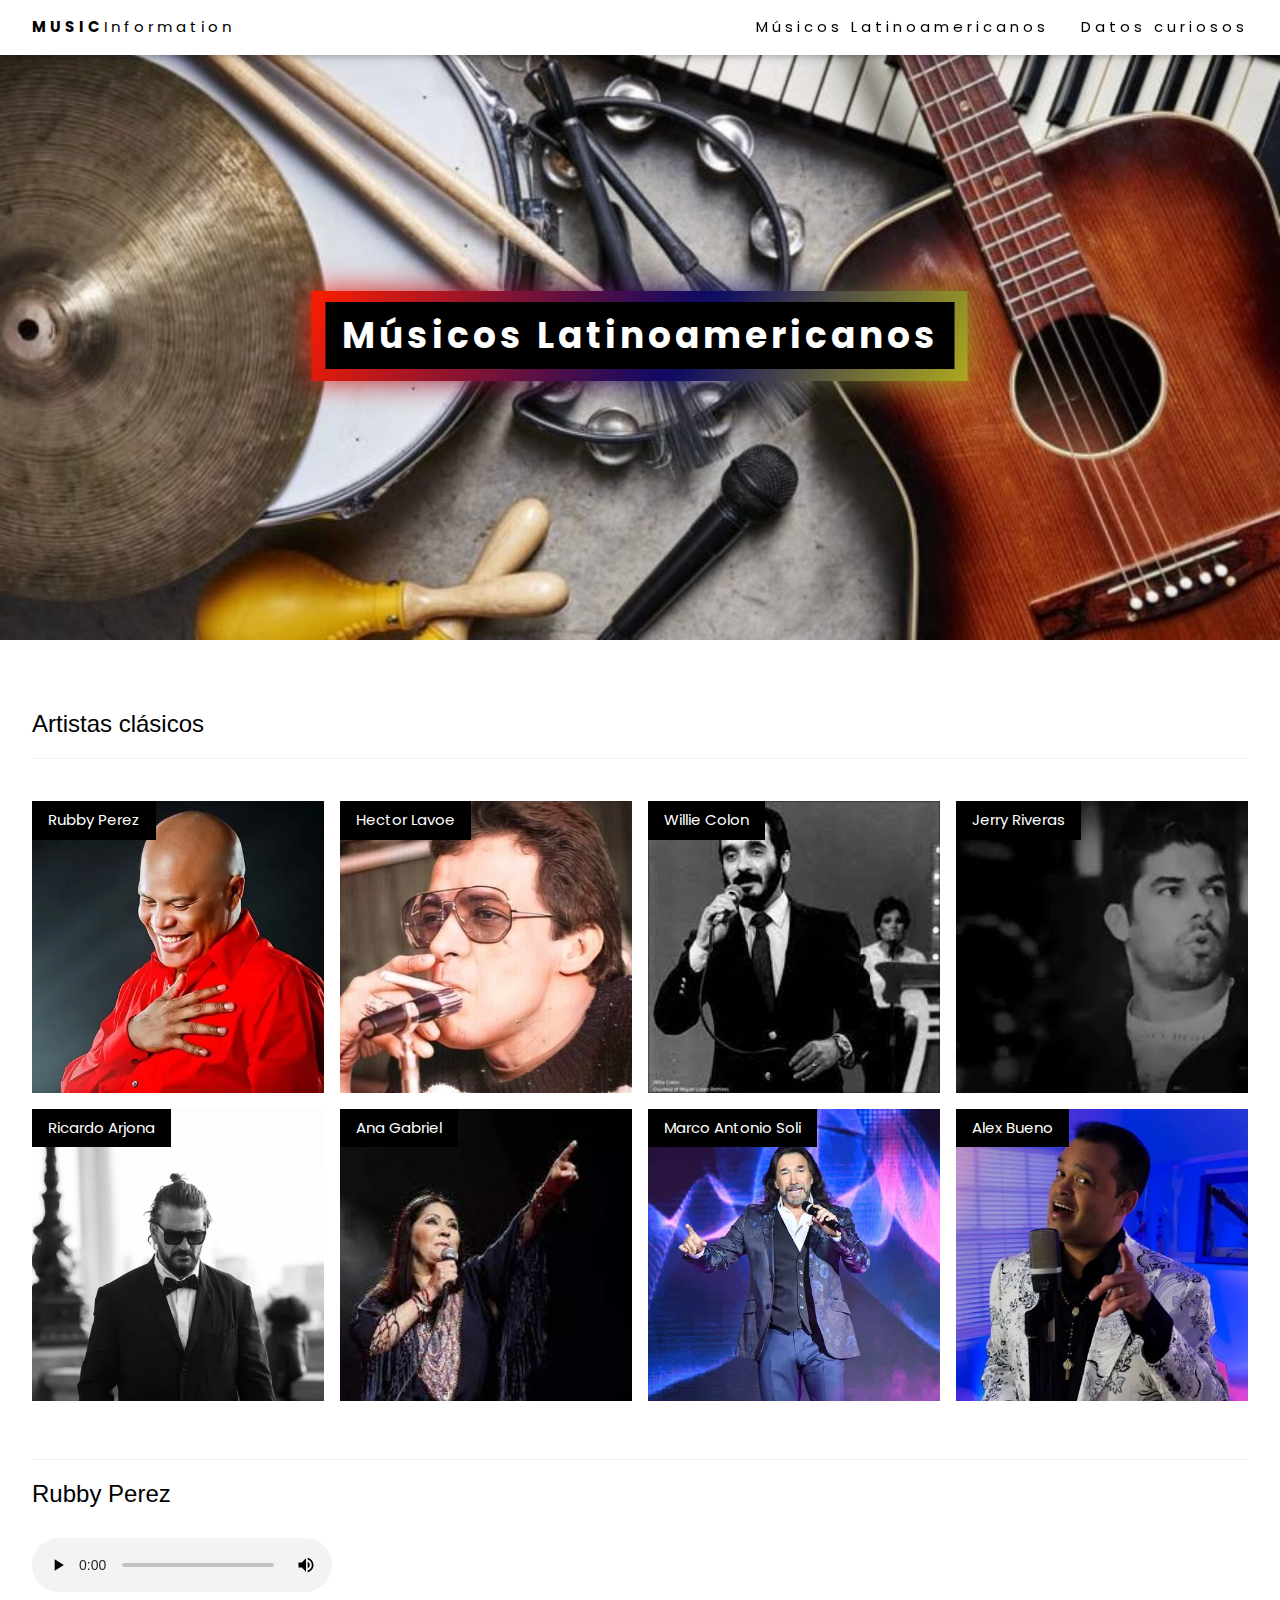
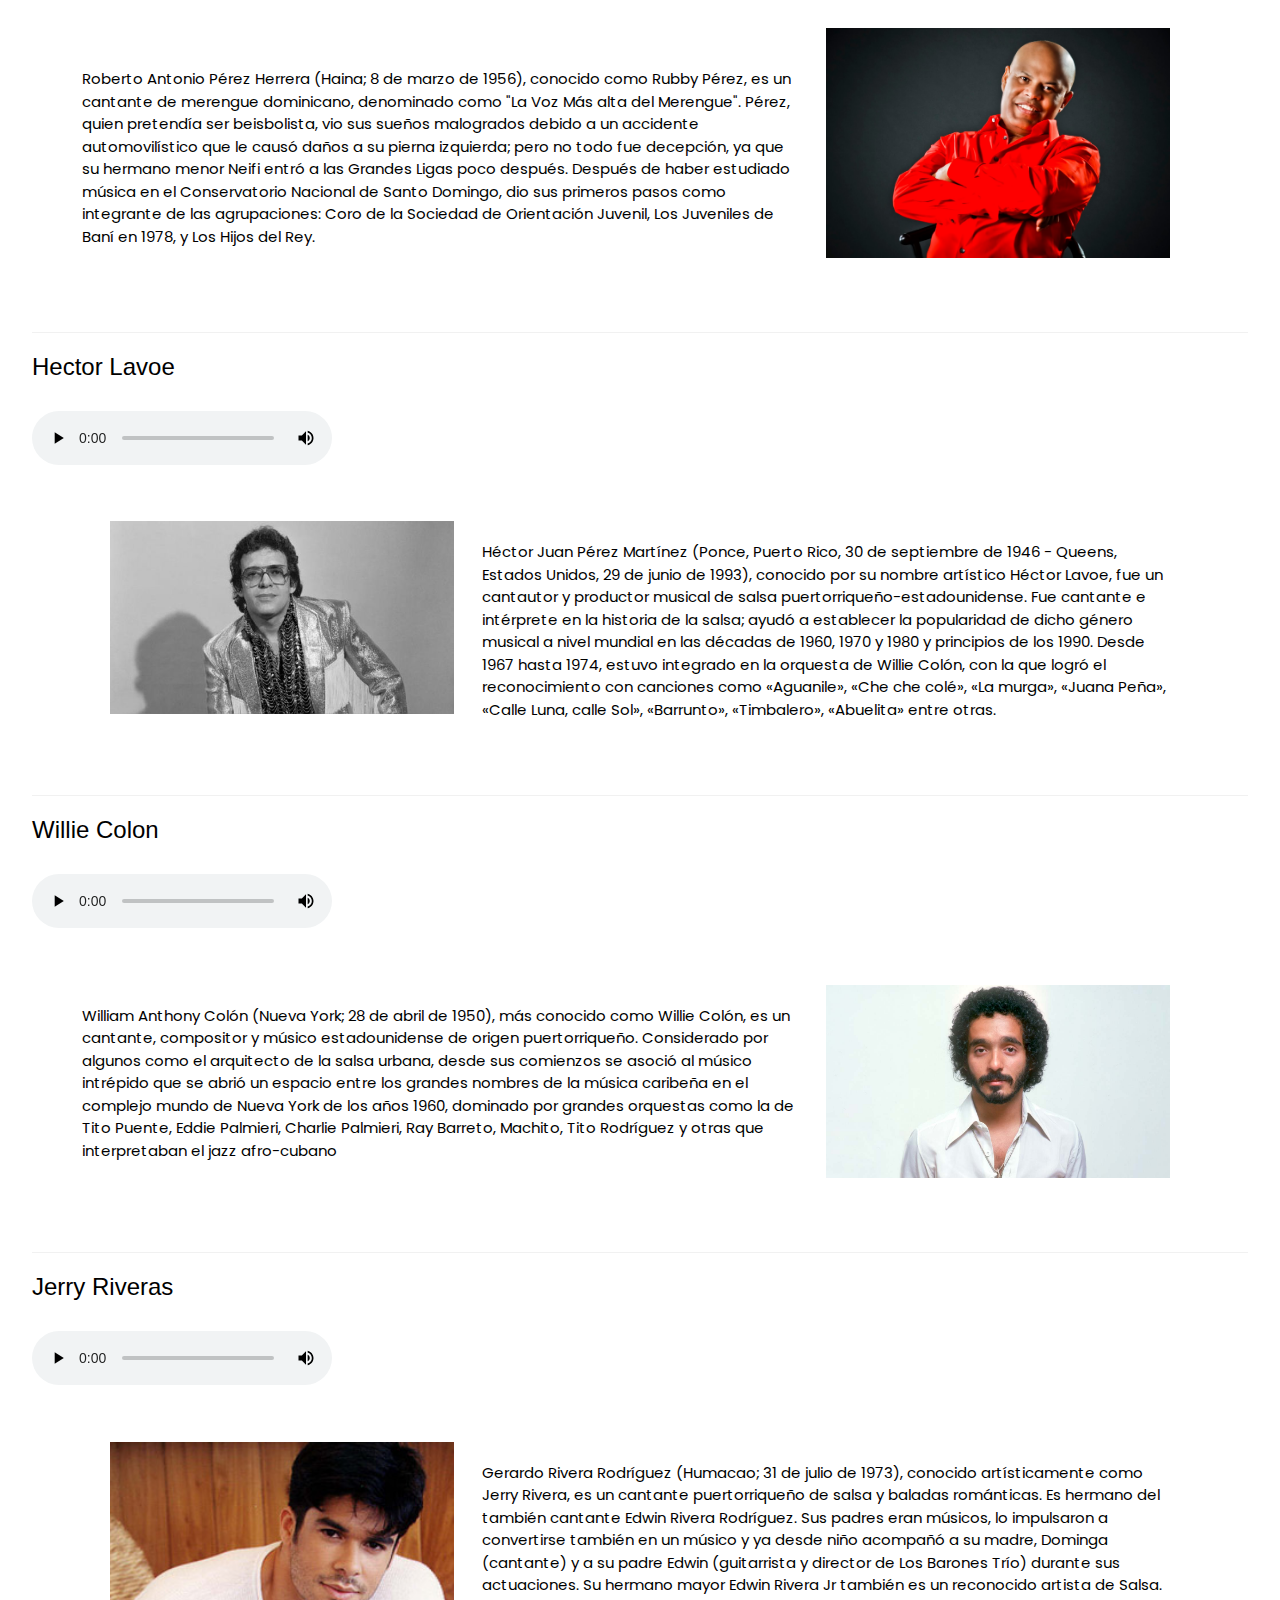
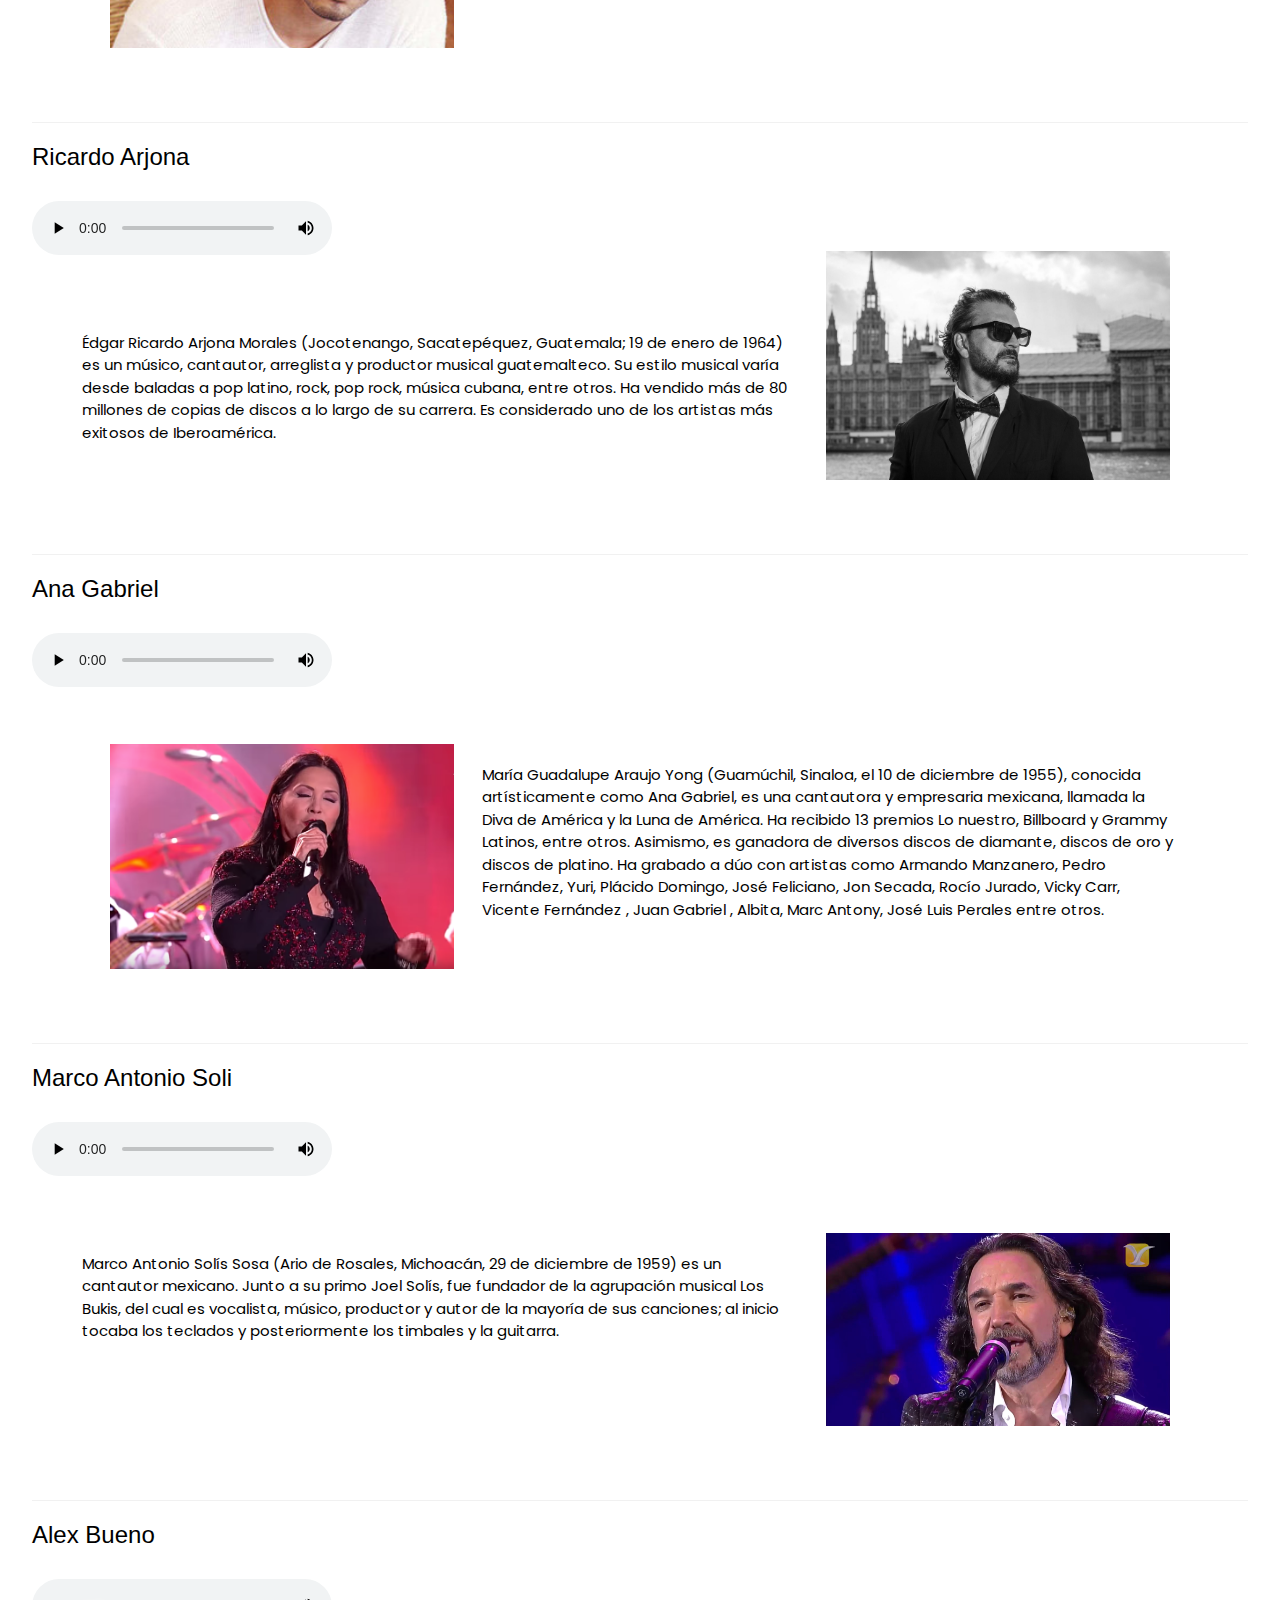
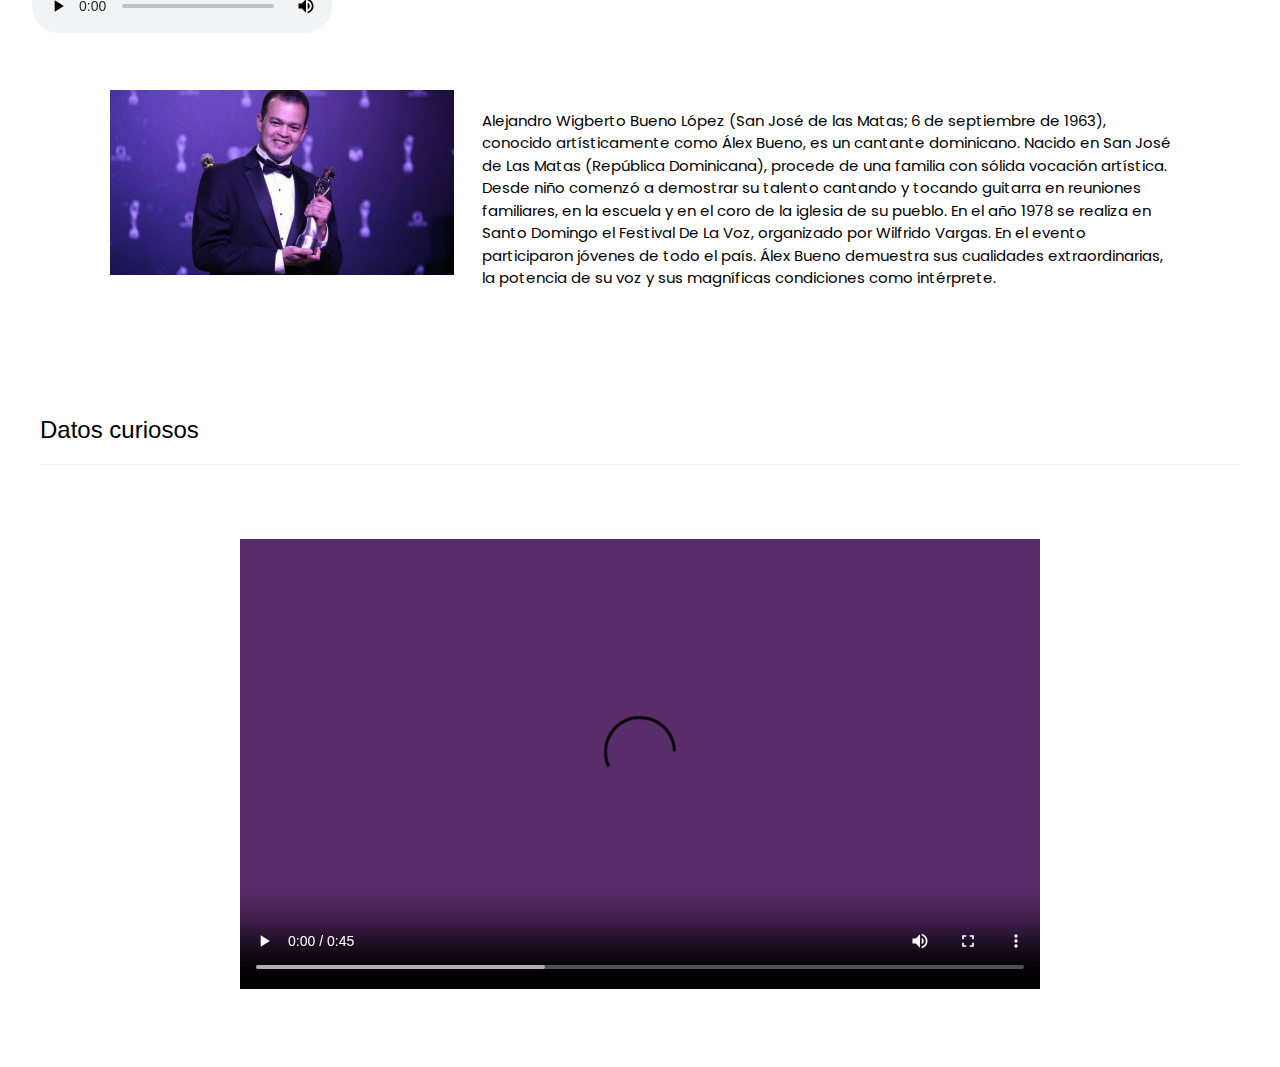
<file: Artistas clasicos/Multimedia.HTML>
<!DOCTYPE html>
<html>
<head>
<title>Artistas clásicos</title>
<meta charset="UTF-8">
<meta name="viewport" content="width=device-width, initial-scale=1">
<link rel="stylesheet" href="https://www.w3schools.com/w3css/4/w3.css">
<link rel="preconnect" href="https://fonts.googleapis.com">
<link rel="preconnect" href="https://fonts.gstatic.com" crossorigin>
<link href="https://fonts.googleapis.com/css2?family=Poppins:wght@300&display=swap" rel="stylesheet">
<link rel="stylesheet" href="css/style.css">
<link rel="icon" href="img/signo-musica-icono-clave-sol_147754-258.avif">
</head>
<body>

<!-- Navbar (sit on top) -->
<div class="w3-top">
  <div class="w3-bar w3-white w3-wide w3-padding w3-card">
    <a href="#home" class="w3-bar-item w3-button"><b>MUSIC</b>Information</a>
    <!-- Float links to the right. Hide them on small screens -->
    <div class="w3-right w3-hide-small">
      <a href="#Curiosidad" class="w3-bar-item w3-button">Datos curiosos</a>
    </div>
    <div class="w3-right w3-hide-small">
      <a href="#Artistas" class="w3-bar-item w3-button">Músicos Latinoamericanos</a>
    </div>
  </div>
</div>

<!-- Header -->
<header class="w3-display-container w3-content w3-wide" style="max-width:1500px;" id="home">
 <img class="w3-image" src="img/fondo.jpg" width="1500" height="800">
  <div class="animate-bg w3-display-middle w3-margin-top w3-center">
    <h1 class="w3-xxlarge"><span class="w3-padding w3-black w3-text-white"><b>Músicos Latinoamericanos</b></span></h1>
  </div>
</header>

<!-- Page content -->
<div class="w3-content w3-padding" style="max-width:1564px">

  <!-- Project Section -->
  <div class="w3-container w3-padding-32" id="Artistas">
    <h3 class="w3-border-bottom w3-border-light-grey w3-padding-16">Artistas clásicos</h3>
  </div>

  <div class="w3-row-padding">
    <div class="w3-col l3 m6 w3-margin-bottom">
      <div class="w3-display-container">
        <div class="contenedor w3-display-topleft w3-black w3-padding"><a href="#about1" style="text-decoration: none;">Rubby Perez</a></div>
        <img src="img/Rubby.webp" alt="House" style="width:100%">
      </div>
    </div>
    <div class="w3-col l3 m6 w3-margin-bottom">
      <div class="w3-display-container">
        <div class="contenedor w3-display-topleft w3-black w3-padding"><a href="#about2" style="text-decoration: none;">Hector Lavoe</a></div>
        <img src="img/Hector_2.jpeg" alt="House" style="width:100%">
      </div>
    </div>
    <div class="w3-col l3 m6 w3-margin-bottom">
      <div class="w3-display-container">
        <div class="contenedor w3-display-topleft w3-black w3-padding"><a href="#about1-1" style="text-decoration: none;">Willie Colon</a></div>
        <img src="img/wiliam.jpeg" alt="House" style="width:100%">
      </div>
    </div>
    <div class="w3-col l3 m6 w3-margin-bottom">
      <div class="w3-display-container">
        <div class="contenedor w3-display-topleft w3-black w3-padding"><a href="#about2-1" style="text-decoration: none;">Jerry  Riveras</a></div>
        <img src="img/jerry.jpeg" alt="House" style="width:100%">
      </div>
    </div>
  </div>

  <div class="w3-row-padding">
    <div class="w3-col l3 m6 w3-margin-bottom">
      <div class="w3-display-container">
        <div class="contenedor w3-display-topleft w3-black w3-padding"><a href="#about1-2" style="text-decoration: none;">Ricardo Arjona</a></div>
        <img src="img/ricardo.webp" alt="House" style="width:100%">
      </div>
    </div>
    <div class="w3-col l3 m6 w3-margin-bottom">
      <div class="w3-display-container">
        <div class="contenedor w3-display-topleft w3-black w3-padding"><a href="#about2-2" style="text-decoration: none;">Ana Gabriel</a></div>
        <img src="img/ana.jpeg" alt="House" style="width:100%">
      </div>
    </div>
    <div class="w3-col l3 m6 w3-margin-bottom">
      <div class="w3-display-container">
        <div class="contenedor w3-display-topleft w3-black w3-padding"><a href="#about1-3" style="text-decoration: none;">Marco Antonio Soli</a></div>
        <img src="img/Marco.webp" alt="House" style="width:100%">
      </div>
    </div>
    <div class="w3-col l3 m6 w3-margin-bottom">
      <div class="w3-display-container">
        <div class="contenedor w3-display-topleft w3-black w3-padding"><a href="#about2-3" style="text-decoration: none;">Alex Bueno</a></div>
        <img src="img/alex.webp" alt="House" style="width:100%">
      </div>
    </div>
  </div>

  <div class="w3-container w3-padding-32" id="about1">
    <h3 class="w3-border-top w3-border-light-grey w3-padding-16">Rubby Perez</h3>
    <div class="audios">
      <audio controls>
        <source src="mp3/2.opus" class="w3-left">
      </audio>
    </div>
    <img src="img/rubby2.jpg" style="width:360px" class="w3-right w3-row-padding">
    <p>Roberto Antonio Pérez Herrera (Haina; 8 de marzo de 1956), conocido como Rubby Pérez, es un cantante de merengue dominicano, denominado como "La Voz Más alta del Merengue".
      Pérez, quien pretendía ser beisbolista, vio sus sueños malogrados debido a un accidente automovilístico que le causó daños a su pierna izquierda; pero no todo fue decepción, ya que su hermano menor Neifi entró a las Grandes Ligas poco después.
      Después de haber estudiado música en el Conservatorio Nacional de Santo Domingo, dio sus primeros pasos como integrante de las agrupaciones: Coro de la Sociedad de Orientación Juvenil, Los Juveniles de Baní en 1978, y Los Hijos del Rey.  
    </p>
  </div>
  <div class="w3-container w3-padding-32" id="about2">
    <h3 class="w3-border-top w3-border-light-grey w3-padding-16">Hector Lavoe</h3>
    <div class="audios">
      <audio controls>
        <source src="mp3/3.opus" class="w3-left">
      </audio>
    </div>
    <img src="img/hector2.jpg" style="width:360px" class="w3-left w3-row-padding">
    <p>Héctor Juan Pérez Martínez (Ponce, Puerto Rico, 30 de septiembre de 1946 - Queens, Estados Unidos, 29 de junio de 1993), conocido por su nombre artístico Héctor Lavoe, fue un cantautor y productor musical de salsa puertorriqueño-estadounidense. Fue cantante e intérprete en la historia de la salsa; ayudó a establecer la popularidad de dicho género musical a nivel mundial en las décadas de 1960, 1970 y 1980 y principios de los 1990. 
      Desde 1967 hasta 1974, estuvo integrado en la orquesta de Willie Colón, con la que logró el reconocimiento con canciones como «Aguanile», «Che che colé», «La murga», «Juana Peña», «Calle Luna, calle Sol», «Barrunto», «Timbalero», «Abuelita» entre otras.  
    </p>
  </div>
  <div class="w3-container w3-padding-32" id="about1-1">
    <h3 class="w3-border-top w3-border-light-grey w3-padding-16">Willie Colon</h3>
    <div class="audios">
      <audio controls>
        <source src="mp3/4.opus" class="w3-left">
      </audio>
    </div>
    <img src="img/wilie2.jpg" style="width:360px" class="w3-right w3-row-padding">
    <p>William Anthony Colón (Nueva York; 28 de abril de 1950), más conocido como Willie Colón, es un cantante, compositor y músico estadounidense de origen puertorriqueño. Considerado por algunos como el arquitecto de la salsa urbana, desde sus comienzos se asoció al músico intrépido que se abrió un espacio entre los grandes nombres de la música caribeña en el complejo mundo de Nueva York de los años 1960, dominado por grandes orquestas como la de Tito Puente, Eddie Palmieri, Charlie Palmieri, Ray Barreto, Machito, Tito Rodríguez y otras que interpretaban el jazz afro-cubano  
    </p>
  </div>
  <div class="w3-container w3-padding-32" id="about2-1">
    <h3 class="w3-border-top w3-border-light-grey w3-padding-16">Jerry Riveras</h3>
    <div class="audios">
      <audio controls>
        <source src="mp3/5.opus" class="w3-left">
      </audio>
    </div>
    <img src="img/jerry2.jpg" style="width:360px" class="w3-left w3-row-padding">
    <p>Gerardo Rivera Rodríguez (Humacao; 31 de julio de 1973), conocido artísticamente como Jerry Rivera, es un cantante puertorriqueño de salsa y baladas románticas. Es hermano del también cantante Edwin Rivera Rodríguez. Sus padres eran músicos, lo impulsaron a convertirse también en un músico y ya desde niño acompañó a su madre, Dominga (cantante) y a su padre Edwin (guitarrista y director de Los Barones Trío) durante sus actuaciones. Su hermano mayor Edwin Rivera Jr también es un reconocido artista de Salsa.
    </p>
  </div>
  <div class="w3-container w3-padding-32" id="about1-2">
    <h3 class="w3-border-top w3-border-light-grey w3-padding-16">Ricardo Arjona</h3>
    <img src="img/ricardo2.jpg" style="width:360px" class="w3-right w3-row-padding">
    <div class="audios">
      <audio controls>
        <source src="mp3/6.opus" class="w3-left">
      </audio>
    </div>
    <p>Édgar Ricardo Arjona Morales (Jocotenango, Sacatepéquez, Guatemala; 19 de enero de 1964) es un músico, cantautor, arreglista y productor musical guatemalteco. Su estilo musical varía desde baladas a pop latino, rock, pop rock, música cubana, entre otros. Ha vendido más de 80 millones de copias de discos a lo largo de su carrera. Es considerado uno de los artistas más exitosos de Iberoamérica.
    </p>
  </div>
  <div class="w3-container w3-padding-32" id="about2-2">
    <h3 class="w3-border-top w3-border-light-grey w3-padding-16">Ana Gabriel</h3>
    <div class="audios">
      <audio controls>
        <source src="mp3/7.opus" class="w3-left">
      </audio>
    </div>
    <img src="img/ana2.png" style="width:360px" class="w3-left w3-row-padding">
    <p>María Guadalupe Araujo Yong (Guamúchil, Sinaloa, el 10 de diciembre de 1955), conocida artísticamente como Ana Gabriel, es una cantautora y empresaria mexicana, llamada la Diva de América y la Luna de América.
      Ha recibido 13 premios Lo nuestro, Billboard y Grammy Latinos, entre otros. Asimismo, es ganadora de diversos discos de diamante, discos de oro y discos de platino. 
      Ha grabado a dúo con artistas como Armando Manzanero, Pedro Fernández, Yuri, Plácido Domingo, José Feliciano, Jon Secada, Rocío Jurado, Vicky Carr, Vicente Fernández , Juan Gabriel , Albita, Marc Antony, José Luis Perales entre otros.
    </p>
  </div>
  <div class="w3-container w3-padding-32" id="about1-3">
    <h3 class="w3-border-top w3-border-light-grey w3-padding-16">Marco Antonio Soli</h3>
    <div class="audios">
      <audio controls>
        <source src="mp3/8.opus" class="w3-left">
      </audio>
    </div>
    <img src="img/marco2.jpg" style="width:360px" class="w3-right w3-row-padding">
    <p>Marco Antonio Solís Sosa (Ario de Rosales, Michoacán, 29 de diciembre de 1959) es un cantautor mexicano.
      Junto a su primo Joel Solís, fue fundador de la agrupación musical Los Bukis, del cual es vocalista, músico, productor y autor de la mayoría de sus canciones; al inicio tocaba los teclados y posteriormente los timbales y la guitarra.
    </p>
  </div>
  <div class="w3-container w3-padding-32" id="about2-3">
    <h3 class="w3-border-top w3-border-light-grey w3-padding-16">Alex Bueno</h3>
    <div class="audios">
      <audio controls>
        <source src="mp3/9.opus" class="w3-left">
      </audio>
    </div>
    <img src="img/alex2.jpg" style="width:360px" class="w3-left w3-row-padding">
    <p>Alejandro Wigberto Bueno López (San José de las Matas; 6 de septiembre de 1963), conocido artísticamente como Álex Bueno, es un cantante dominicano.
      Nacido en San José de Las Matas (República Dominicana), procede de una familia con sólida vocación artística. Desde niño comenzó a demostrar su talento cantando y tocando guitarra en reuniones familiares, en la escuela y en el coro de la iglesia de su pueblo. 
      En el año 1978 se realiza en Santo Domingo el Festival De La Voz, organizado por Wilfrido Vargas. En el evento participaron jóvenes de todo el país. Álex Bueno demuestra sus cualidades extraordinarias, la potencia de su voz y sus magníficas condiciones como intérprete.
    </p>
  </div>

  <div class="w3-row-padding w3-padding-32">
    <div class="w3-container w3-padding-32" id="Curiosidad">
      <h3 class="w3-border-bottom w3-border-light-grey w3-padding-16">Datos curiosos</h3>
    </div>
      <div class="video w3-display-container w3-center w3-padding-32">
        <video controls>
          <source src="mp4/Video de WhatsApp 2023-02-04 a las 17.30.24.mp4">
        </video>
      </div>
    </div>

</body>
</html>
</file>
<file: Artistas clasicos/css/style.css>
* {
    margin: 0px;
    padding: 0px;
    font-family: 'Poppins', sans-serif;
}

html {
    scroll-behavior: smooth;
}


.animate-bg::before, .animate-bg::after {
    content: '';
    position: absolute;
    left: -14px;
    top: -8px;
    background: linear-gradient(120deg, #ff1e00, #0b0966, #e6e204, #39e704, #133802, #ff8a04);
    background-size: 300%;
    width: calc(100% + 27px);
    height: calc(100% + 16px);
    z-index: -1;
    animation: BGgradient 8s ease infinite;
}

@keyframes BGgradient {
    0% {
        background-position: 0% 200%;
    }
    50% {
        background-position: 200% 0%;
    }
    100% {
        background-position: 0% 330%;
    }
}

.animate-bg::after {
    filter: brightness(1.4);
    filter: drop-shadow(16px 16px 20px rgba(248, 220, 97));
    filter: blur(15px);
}

#about1 p {
    margin-right: 450px;
    margin-left: 50px;
    margin-top: 70px;
}

#about1 img {
    margin-right: 70px;
    margin-top: 30px;
}

#about1-1 p {
    margin-right: 450px;
    margin-left: 50px;
    margin-top: 70px;
}

#about1-1 img {
    margin-right: 70px;
    margin-top: 50px;
}


#about1-2 p {
    margin-right: 450px;
    margin-left: 50px;
    margin-top: 70px;
}

#about1-2 img {
    margin-right: 70px;
    margin-top: 50px;
}


#about1-3 p {
    margin-right: 450px;
    margin-left: 50px;
    margin-top: 70px;
}

#about1-3 img {
    margin-right: 70px;
    margin-top: 50px;
}


#about2 p {
    margin-left: 450px;
    margin-right: 70px;
    margin-top: 70px;
}

#about2 img {
    margin-left: 70px;
    margin-top: 50px;
}

#about2-1 p {
    margin-left: 450px;
    margin-right: 70px;
    margin-top: 70px;
}

#about2-1 img {
    margin-left: 70px;
    margin-top: 50px;
}

#about2-2 p {
    margin-left: 450px;
    margin-right: 70px;
    margin-top: 70px;
}

#about2-2 img {
    margin-left: 70px;
    margin-top: 50px;
}

#about2-3 p {
    margin-left: 450px;
    margin-right: 70px;
    margin-top: 70px;
}

#about2-3 img {
    margin-left: 70px;
    margin-top: 50px;
}

.contenedor a:hover {
    color: gray;
    transition: 0.3s;
}

.video video {
    width: 800px;
}
</file>
